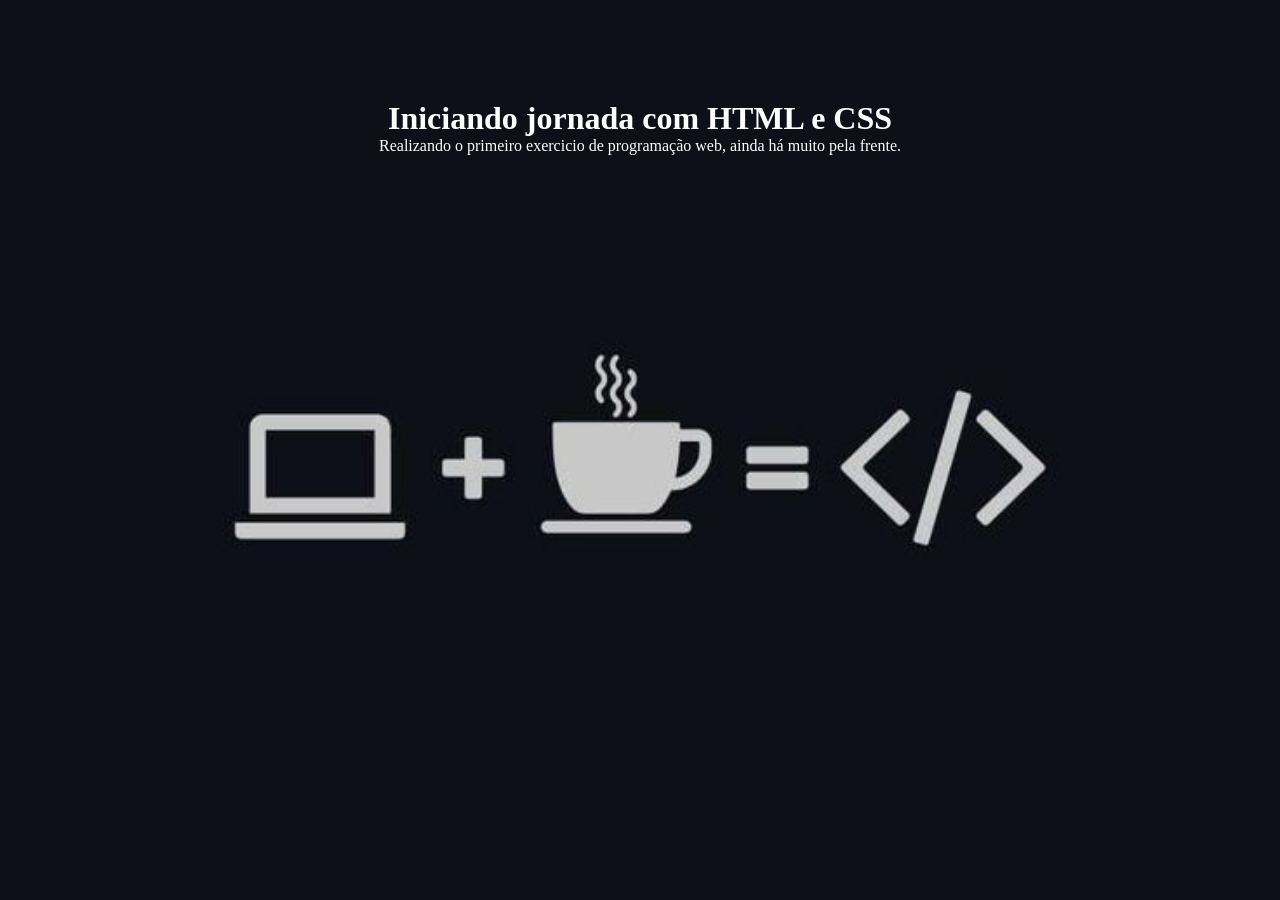
<file: Ex001/index.html>
<!DOCTYPE html>
<html lang="en">
<head>
    <meta charset="UTF-8">
    <meta name="viewport" content="width=device-width, initial-scale=1.0">
    <title>Exercicio 1</title>

    <link rel="stylesheet" href="style.css">
</head>
<body>
    
    <div class="container">
        <h1>Iniciando jornada com HTML e CSS</h1>
        <p>Realizando o primeiro exercicio de programação web, ainda há muito pela frente.</p>
    </div>

</body>
</html>
</file>
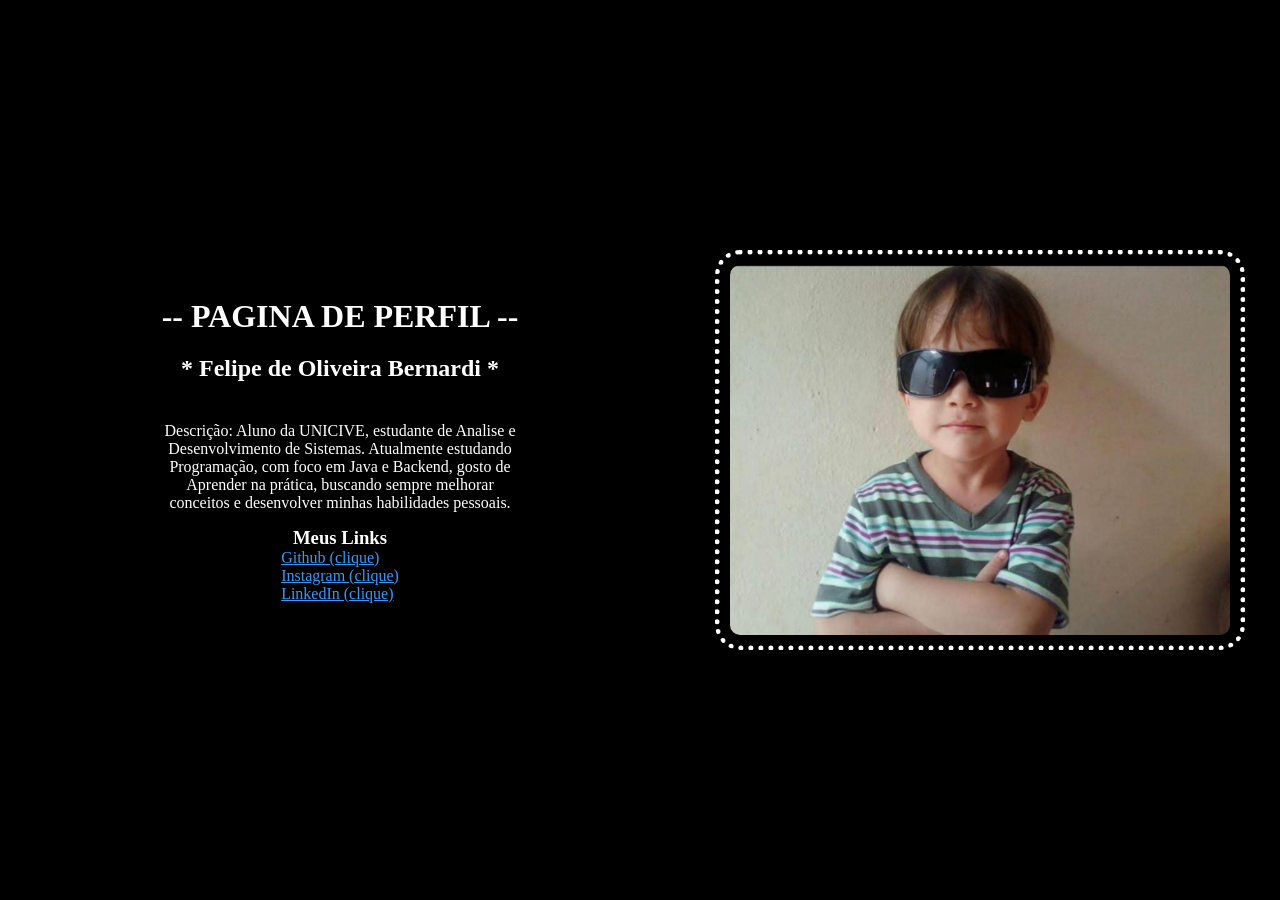
<file: Ex002/index.html>
<!DOCTYPE html>
<html lang="en">
<head>
    <meta charset="UTF-8">
    <meta name="viewport" content="width=device-width, initial-scale=1.0">
    <title>Exercicio 2</title>

    <link rel="stylesheet" href="style.css">
</head>
<body>
    
    <div class="container">
        <div class="texto">
            <h1>-- PAGINA DE PERFIL --</h1>
            <h2>* Felipe de Oliveira Bernardi *</h2>
            <p class="desc1">Descrição: Aluno da UNICIVE, estudante de Analise e</p>
            <p class="desc2">Desenvolvimento de Sistemas. Atualmente estudando</p>
            <p class="desc3">Programação, com foco em Java e Backend, gosto de</p>
            <p class="desc4">Aprender na prática, buscando sempre melhorar</p>
            <p class="desc5">conceitos e desenvolver minhas habilidades pessoais.</p>

            <h3>Meus Links</h3>

            <div class="links">
                <a href="https://github.com/FelipeBernardi2">Github (clique)</a>
                <p></p>
                <a href="https://www.instagram.com/felipebrnrdi_/">Instagram (clique)</a>
                <p></p>
                <a href="https://www.linkedin.com/in/felipebern/">LinkedIn (clique)</a>
            </div>
        
        </div>

        <div class="imagem">
            <img src="assets/Imagem.jpeg" alt="Imagem de quando eu era criança">
        </div>
    </div>

</body>
</html>
</file>
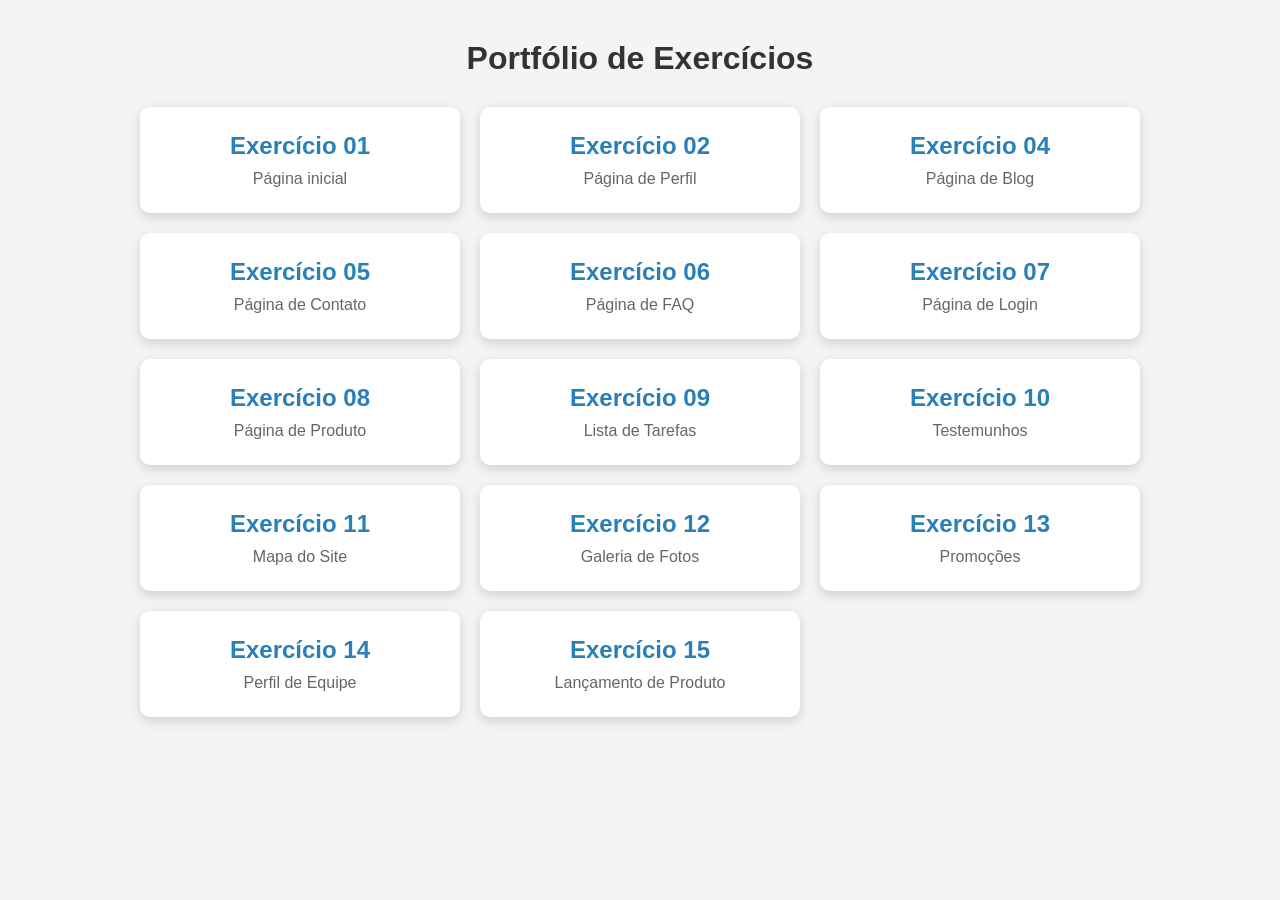
<file: Ex003/index.html>
<!DOCTYPE html>
<html lang="pt-BR">
<head>
    <meta charset="UTF-8">
    <meta name="viewport" content="width=device-width, initial-scale=1.0">
    <title>Exercício 03 - Portfólio</title>

    <link rel="stylesheet" href="style.css">
</head>
<body>

    <div class="container">

        <h1>Portfólio de Exercícios</h1>

        <div class="portfolio">

            <div class="card">
                <a href="../Ex001/index.html">
                    <h2>Exercício 01</h2>
                    <p>Página inicial</p>
                </a>
            </div>

            <div class="card">
                <a href="../Ex002/index.html">
                    <h2>Exercício 02</h2>
                    <p>Página de Perfil</p>
                </a>
            </div>

            <div class="card">
                <a href="../Ex004/index.html">
                    <h2>Exercício 04</h2>
                    <p>Página de Blog</p>
                </a>
            </div>

            <div class="card">
                <a href="../Ex005/index.html">
                    <h2>Exercício 05</h2>
                    <p>Página de Contato</p>
                </a>
            </div>

            <div class="card">
                <a href="../Ex006/index.html">
                    <h2>Exercício 06</h2>
                    <p>Página de FAQ</p>
                </a>
            </div>

            <div class="card">
                <a href="../Ex007/index.html">
                    <h2>Exercício 07</h2>
                    <p>Página de Login</p>
                </a>
            </div>

            <div class="card">
                <a href="../Ex008/index.html">
                    <h2>Exercício 08</h2>
                    <p>Página de Produto</p>
                </a>
            </div>

            <div class="card">
                <a href="../Ex009/index.html">
                    <h2>Exercício 09</h2>
                    <p>Lista de Tarefas</p>
                </a>
            </div>

            <div class="card">
                <a href="../Ex010/index.html">
                    <h2>Exercício 10</h2>
                    <p>Testemunhos</p>
                </a>
            </div>

            <div class="card">
                <a href="../Ex011/index.html">
                    <h2>Exercício 11</h2>
                    <p>Mapa do Site</p>
                </a>
            </div>

            <div class="card">
                <a href="../Ex012/index.html">
                    <h2>Exercício 12</h2>
                    <p>Galeria de Fotos</p>
                </a>
            </div>

            <div class="card">
                <a href="../Ex013/index.html">
                    <h2>Exercício 13</h2>
                    <p>Promoções</p>
                </a>
            </div>

            <div class="card">
                <a href="../Ex014/index.html">
                    <h2>Exercício 14</h2>
                    <p>Perfil de Equipe</p>
                </a>
            </div>

            <div class="card">
                <a href="../Ex015/index.html">
                    <h2>Exercício 15</h2>
                    <p>Lançamento de Produto</p>
                </a>
            </div>

        </div>

    </div>

</body>
</html>
</file>
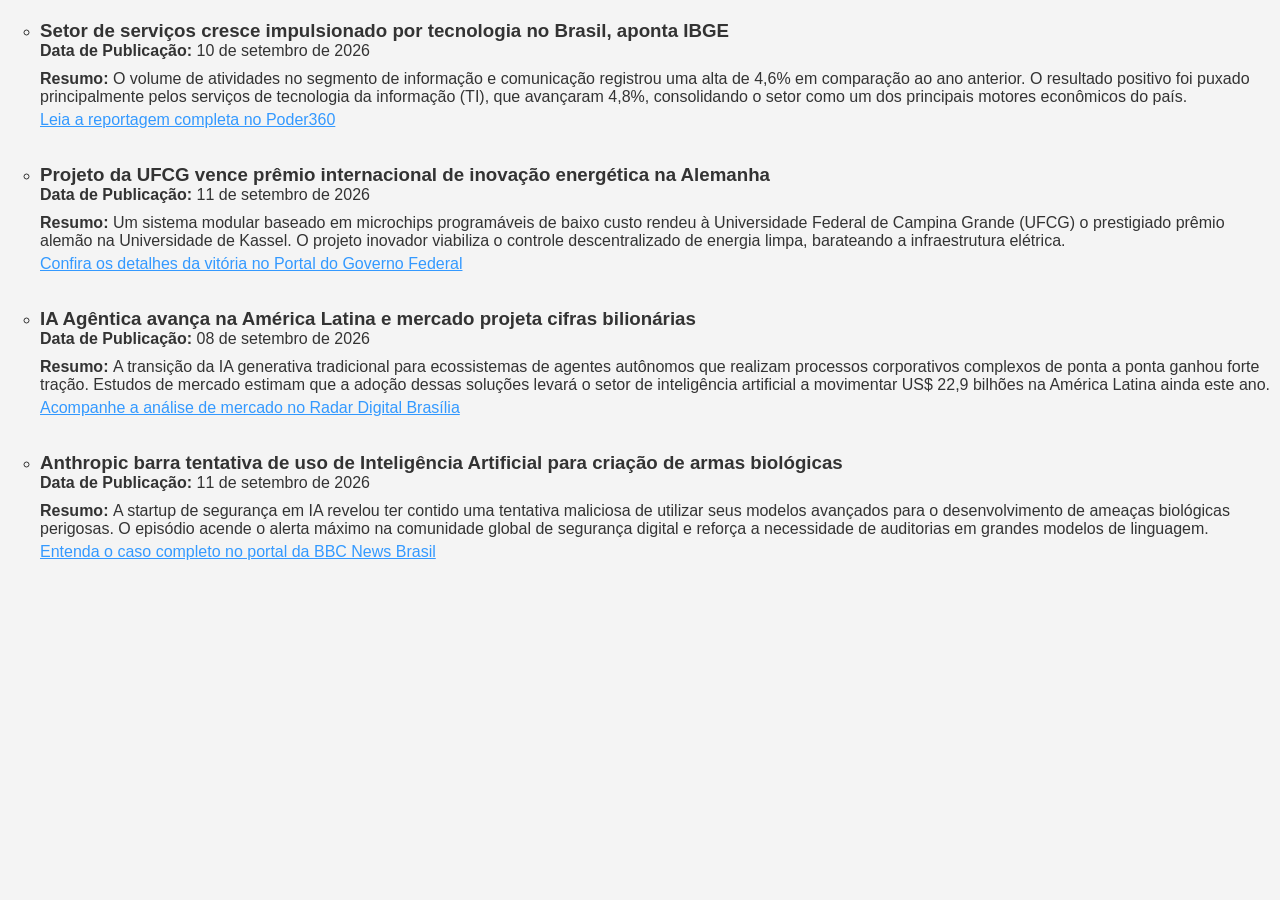
<file: Ex004/index.html>
<!DOCTYPE html>
<html lang="en">
<head>
    <meta charset="UTF-8">
    <meta name="viewport" content="width=device-width, initial-scale=1.0">
    <title>Exercicio 4</title>

    <link rel="stylesheet" href="style.css">
</head>
<body>
    
    <div class="container">
        <ul>
            <li class="lista">
                <h3 class="titulo">Setor de serviços cresce impulsionado por 
                    tecnologia no Brasil, aponta IBGE
                </h3>

                <p class="data"><strong>Data de Publicação:</strong> 10 de setembro 
                    de 2026
                </p>

                <p class="descricao"><strong>Resumo: </strong>
                    O volume de atividades no segmento de informação e comunicação 
                    registrou uma alta de 4,6% em comparação ao ano anterior.
                    O resultado positivo foi puxado principalmente pelos
                    serviços de tecnologia da informação (TI), que avançaram
                    4,8%, consolidando o setor como um dos principais motores
                    econômicos do país.
                </p>

                <a class="links" href="https://www.poder360.com.br/poder-tech/tecnologia-impulsiona-setor-de-servicos-em-2026-diz-ibge/"
                target="_blank">
                    Leia a reportagem completa no Poder360
                </a>
            </li>

            <li class="lista">
                <h3 class="titulo">Projeto da UFCG vence prêmio internacional de inovação energética na Alemanha</h3>

                <p class="data"><strong>Data de Publicação:</strong> 11 de setembro de 2026</p>

                <p class="descricao"><strong>Resumo: </strong>
                    Um sistema modular baseado em microchips programáveis de baixo custo rendeu à Universidade Federal de Campina Grande (UFCG) o prestigiado
                    prêmio alemão na Universidade de Kassel. O projeto inovador viabiliza o controle descentralizado de energia limpa,
                    barateando a infraestrutura elétrica.
                </p>

                <a class="links" href="https://www.gov.br/ufcg/pt-br/assuntos/noticias/2026/setembro/projeto-com-a-ufcg-vence-premio-alemao-de-solucoes-energeticas-inovadoras"
                    target="_blank">
                    Confira os detalhes da vitória no Portal do Governo Federal
                </a>
            </li>

            <li class="lista">
                <h3 class="titulo">IA Agêntica avança na América Latina e mercado projeta cifras bilionárias</h3>

                <p class="data"><strong>Data de Publicação:</strong> 08 de setembro de 2026</p>

                <p class="descricao"><strong>Resumo: </strong>
                    A transição da IA generativa tradicional para ecossistemas de agentes autônomos que realizam processos corporativos complexos de ponta a ponta
                    ganhou forte tração. Estudos de mercado estimam que a adoção dessas soluções levará o setor de inteligência artificial a
                    movimentar US$ 22,9 bilhões na América Latina ainda este ano.
                </p>

                <a class="links" href="https://radardigitalbrasilia.com.br/noticias-corporativas-dino/334346-america-latina-acelera-adocao-de-ia-agentica/"
                    target="_blank">
                    Acompanhe a análise de mercado no Radar Digital Brasília
                </a>
            </li>

            <li class="lista">
                <h3 class="titulo">Anthropic barra tentativa de uso de Inteligência Artificial para criação de armas biológicas</h3>

                <p class="data"><strong>Data de Publicação:</strong> 11 de setembro de 2026</p>

                <p class="descricao"><strong>Resumo: </strong>
                    A startup de segurança em IA revelou ter contido uma tentativa maliciosa de utilizar seus modelos avançados para o desenvolvimento de ameaças
                    biológicas perigosas. O episódio acende o alerta máximo na comunidade global de segurança digital e reforça a necessidade de auditorias
                    em grandes modelos de linguagem.
                </p>

                <a class="links" href="https://www.bbc.com/portuguese/articles/c99dgl92k53o" target="_blank">
                    Entenda o caso completo no portal da BBC News Brasil
                </a>
            </li>
        </ul>
    </div>

</body>
</html>
</file>
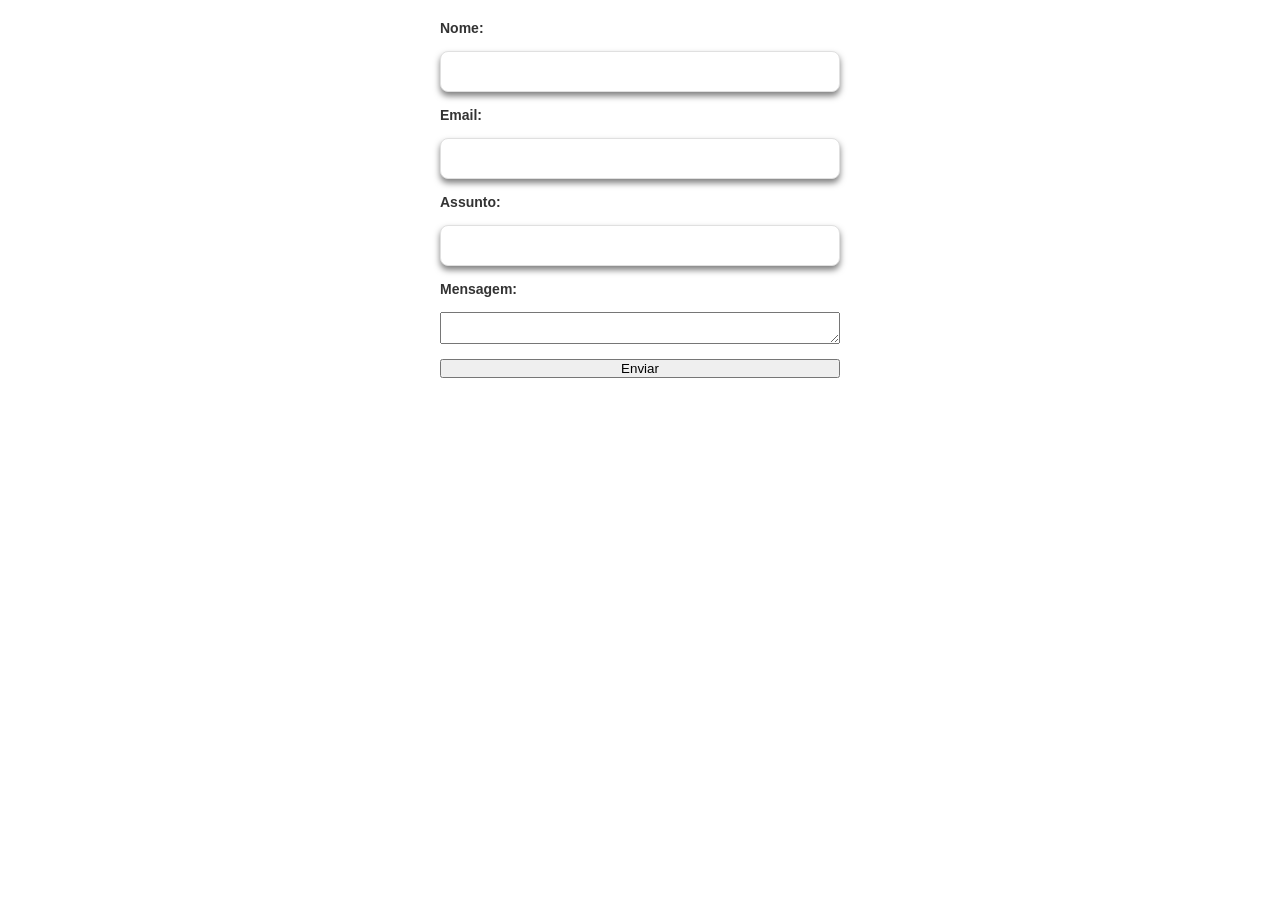
<file: Ex005/index.html>
<!DOCTYPE html>
<html lang="en">
<head>
    <meta charset="UTF-8">
    <meta name="viewport" content="width=device-width, initial-scale=1.0">
    <title>Exercicio 5</title>

    <link rel="stylesheet" href="style.css">
</head>
<body>

    <div class="container">
        <form class="formulario">
            <label for="nome">Nome: </label>
            <input type="text" id="nome">

            <label for="email">Email: </label>
            <input type="email" id="email">

            <label for="assunto">Assunto: </label>
            <input type="text" id="assunto">

            <label for="mensagem">Mensagem: </label>
            <textarea id="mensagem"></textarea>

            <button type="submit">Enviar</button>
        </form>
    </div>
    
</body>
</html>
</file>
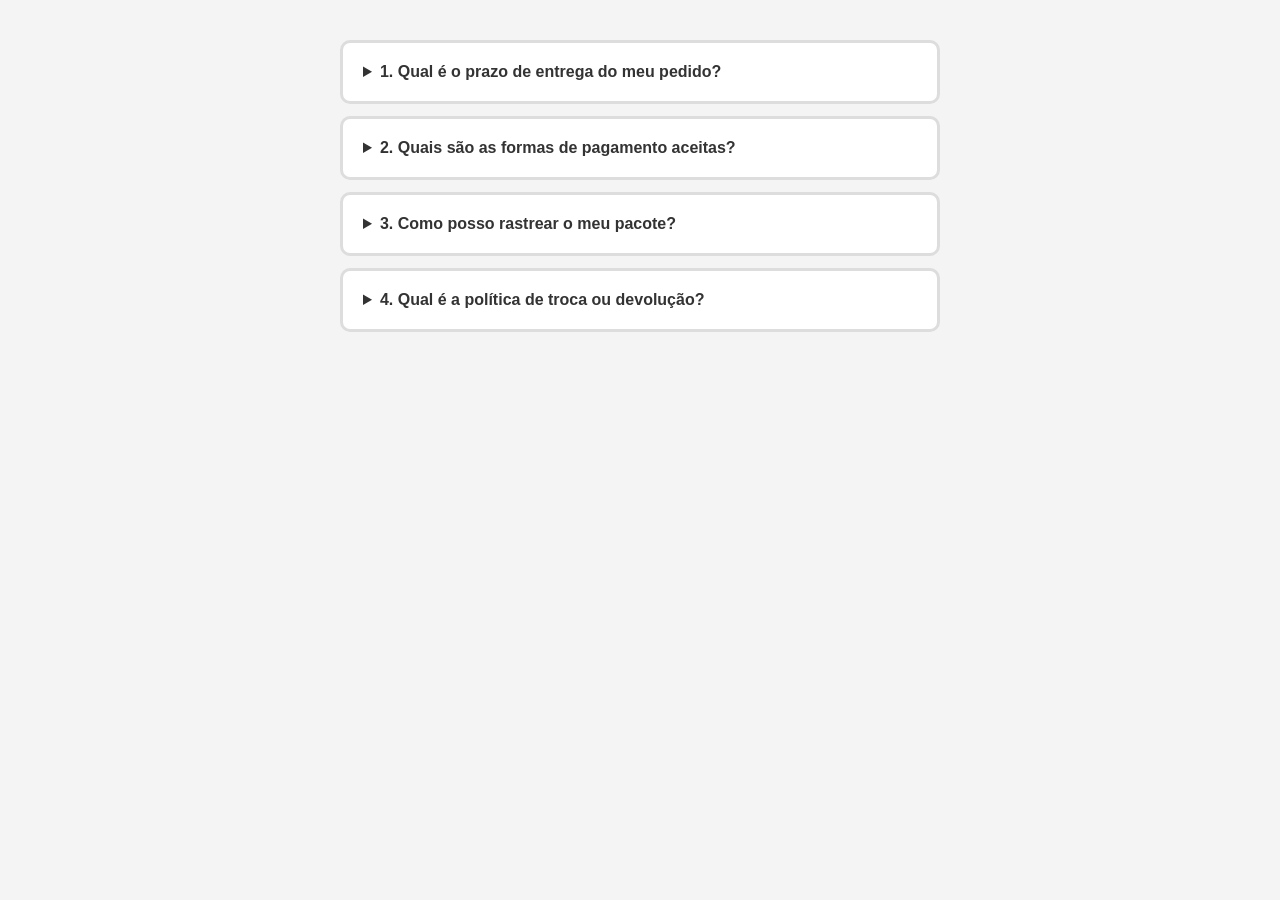
<file: Ex006/index.html>
<!DOCTYPE html>
<html lang="en">
<head>
    <meta charset="UTF-8">
    <meta name="viewport" content="width=device-width, initial-scale=1.0">
    <title>Exercicio 06</title>

    <link rel="stylesheet" href="style.css">
</head>
<body>

    <div class="faq-container">
        <details>
            <summary class="faq-title">1. Qual é o prazo de entrega do meu pedido?</summary>
            <p class="faq-answer"> O prazo varia conforme a sua região e a opção de envio escolhida. Você pode consultar o tempo estimado 
                digitando o seu CEP diretamente na página do produto ou na finalização do carrinho.
            </p>
        </details>

        <details>
            <summary class="faq-title">2. Quais são as formas de pagamento aceitas?</summary>
            <p class="faq-answer"> Aceitamos pagamentos via PIX, boleto bancário e cartões de crédito das principais bandeiras (com opção de parcelamento em até 6x sem juros).</p>
        </details>

        <details>
            <summary class="faq-title">3. Como posso rastrear o meu pacote?</summary>
            <p class="faq-answer"> Assim que o pedido for despachado, você receberá um código de rastreamento por e-mail. Também é possível acompanhar o status do envio acessando a área 
                "Meus Pedidos" em nosso site.
            </p>
        </details>

        <details>
            <summary class="faq-title">4. Qual é a política de troca ou devolução?</summary>
            <p class="faq-answer"> Você pode solicitar a troca ou devolução gratuita do produto em até 7 dias corridos após o recebimento. 
                O item deve estar na embalagem original, sem sinais de uso e com a nota fiscal.
            </p>
        </details>
    </div>
    
</body>
</html>
</file>
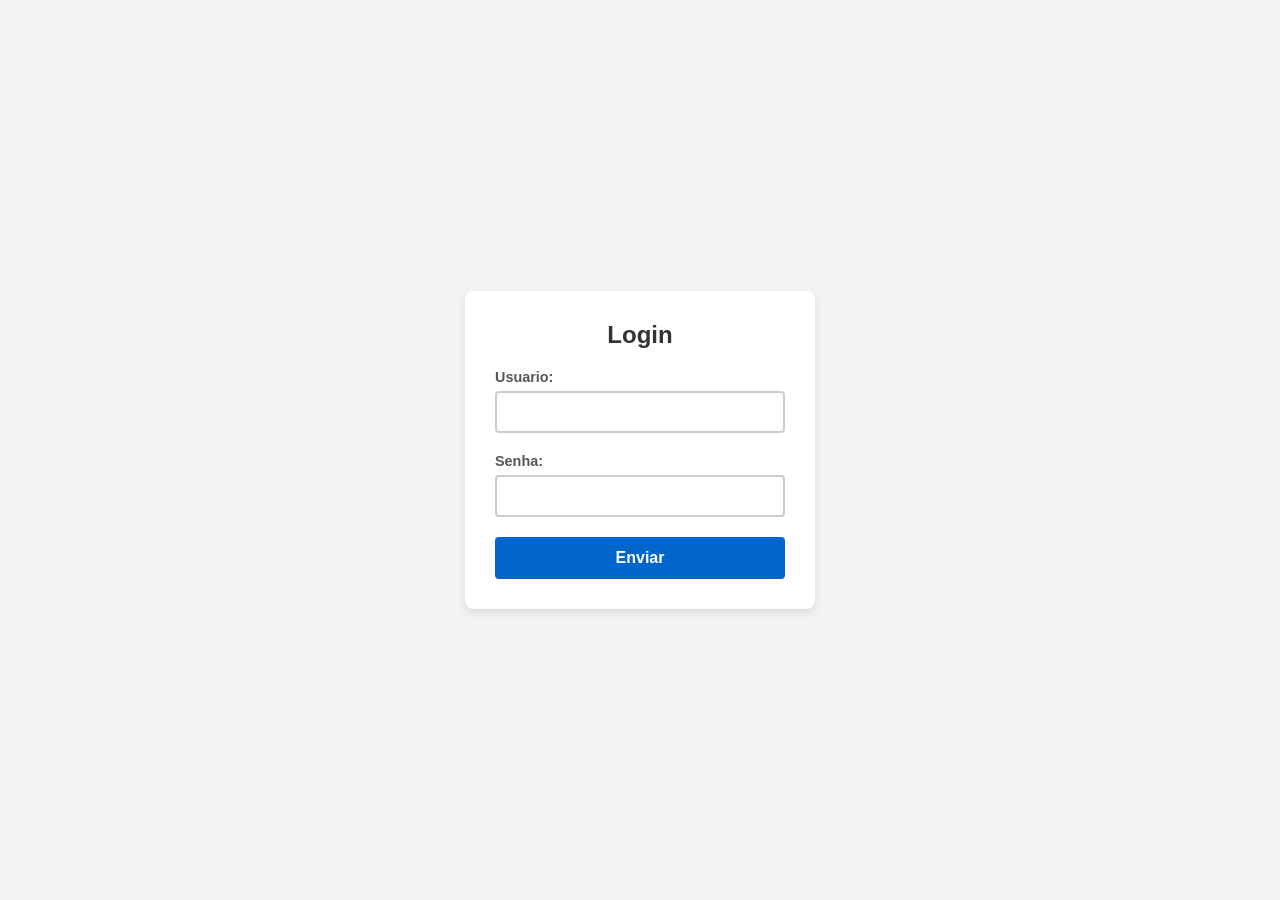
<file: Ex007/index.html>
<!DOCTYPE html>
<html lang="en">
<head>
    <meta charset="UTF-8">
    <meta name="viewport" content="width=device-width, initial-scale=1.0">
    <title>Exercicio 07</title>

    <link rel="stylesheet" href="style.css">
</head>
<body>
    
    <div class="container">
        <h2>Login</h2>

        <label for="user">Usuario: </label>
        <input type="text" id="user">

        <label for="password">Senha: </label>
        <input type="password" id="password">

        <button type="submit">Enviar</button>
    </div>

</body>
</html>
</file>
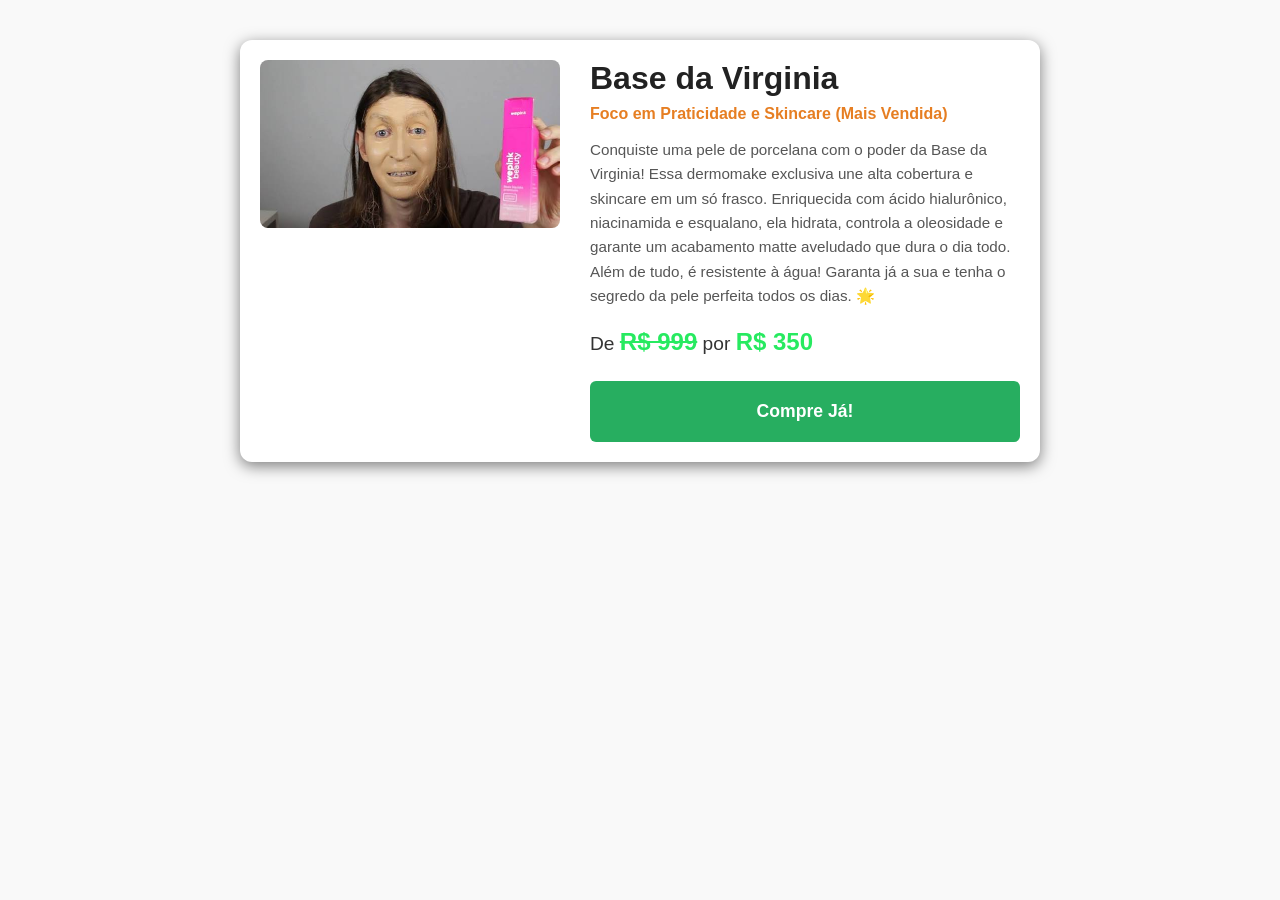
<file: Ex008/index.html>
<!DOCTYPE html>
<html lang="en">
<head>
    <meta charset="UTF-8">
    <meta name="viewport" content="width=device-width, initial-scale=1.0">
    <title>Exercicio 08</title>

    <link rel="stylesheet" href="style.css">
</head>
<body>
    
    <div class="container">
        <div class="image">
            <img src="assets/fotoprodutovender.jfif" alt="Base da Virginia, foto do felca">
        </div>

        <div class="descprod">
            <h1 class="title">Base da Virginia</h1>

            <h3 class="subtitle">Foco em Praticidade e Skincare (Mais Vendida)</h3>

            <p class="description">Conquiste uma pele de porcelana com o poder da Base da Virginia! Essa dermomake exclusiva 
                une alta cobertura e skincare em um só frasco. Enriquecida com ácido hialurônico, 
                niacinamida e esqualano, ela hidrata, controla a oleosidade e garante um acabamento 
                matte aveludado que dura o dia todo. Além de tudo, é resistente à água! Garanta já a sua 
                e tenha o segredo da pele perfeita todos os dias. 🌟
            </p>

            <p class="price">De <strong><del>R$ 999</del></strong> por <strong>R$ 350</strong></p>

            <button class="buynow">Compre Já!</button>
        </div>
    </div>

</body>
</html>
</file>
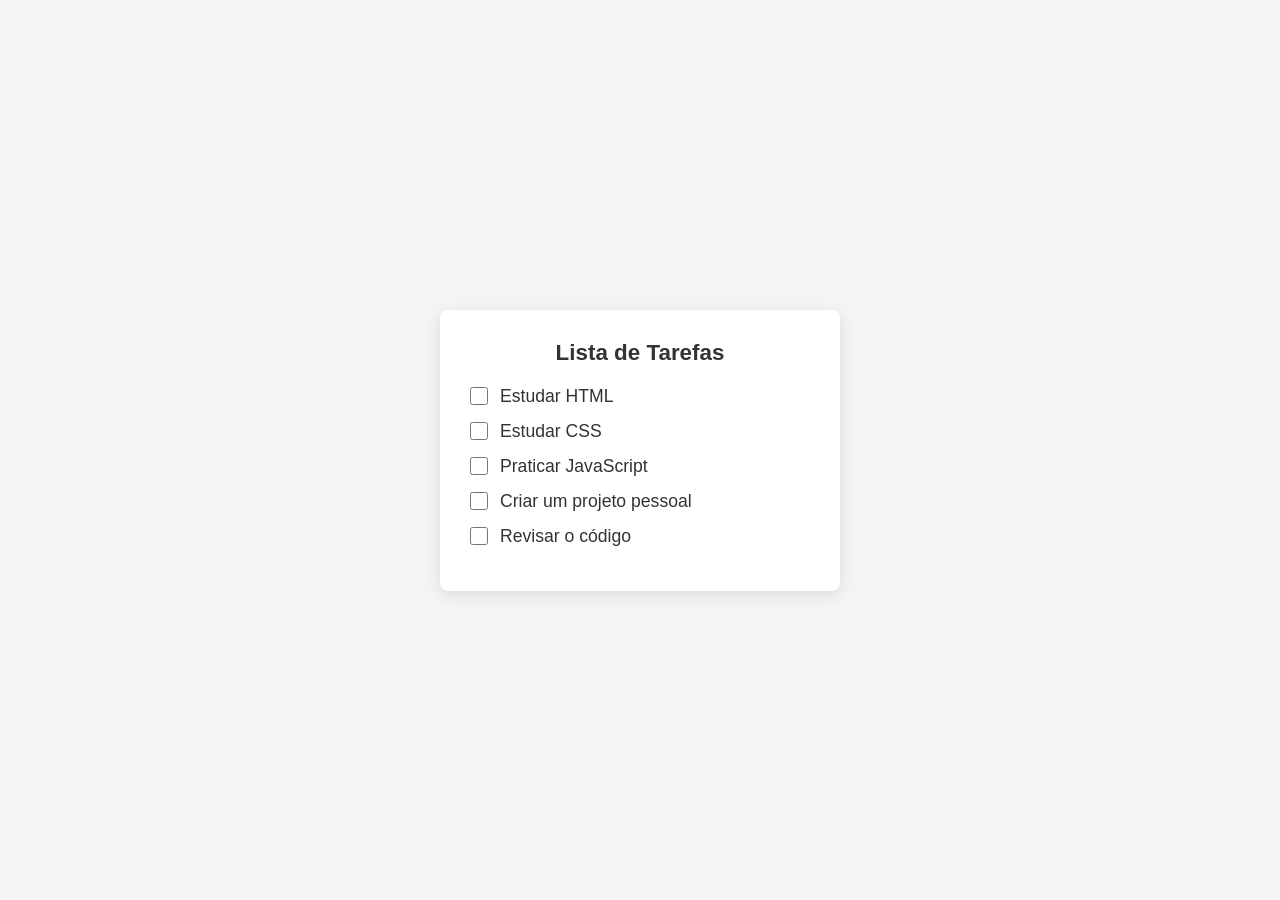
<file: Ex009/index.html>
<!DOCTYPE html>
<html lang="en">
<head>
    <meta charset="UTF-8">
    <meta name="viewport" content="width=device-width, initial-scale=1.0">
    <title>Exercicio 09</title>

    <link rel="stylesheet" href="style.css">
</head>
<body>
    <div class="container">
        <h2>Lista de Tarefas</h2>

        <div class="item-tarefa">
            <input type="checkbox" id="tarefa1">
            <label for="tarefa1">Estudar HTML</label>
        </div>

        <div class="item-tarefa">
            <input type="checkbox" id="tarefa2">
            <label for="tarefa2">Estudar CSS</label>
        </div>

        <div class="item-tarefa">
            <input type="checkbox" id="tarefa3">
            <label for="tarefa3">Praticar JavaScript</label>
        </div>

        <div class="item-tarefa">
            <input type="checkbox" id="tarefa4">
            <label for="tarefa4">Criar um projeto pessoal</label>
        </div>

        <div class="item-tarefa">
            <input type="checkbox" id="tarefa5">
            <label for="tarefa5">Revisar o código</label>
        </div>
    </div>

</body>
</html>
</file>
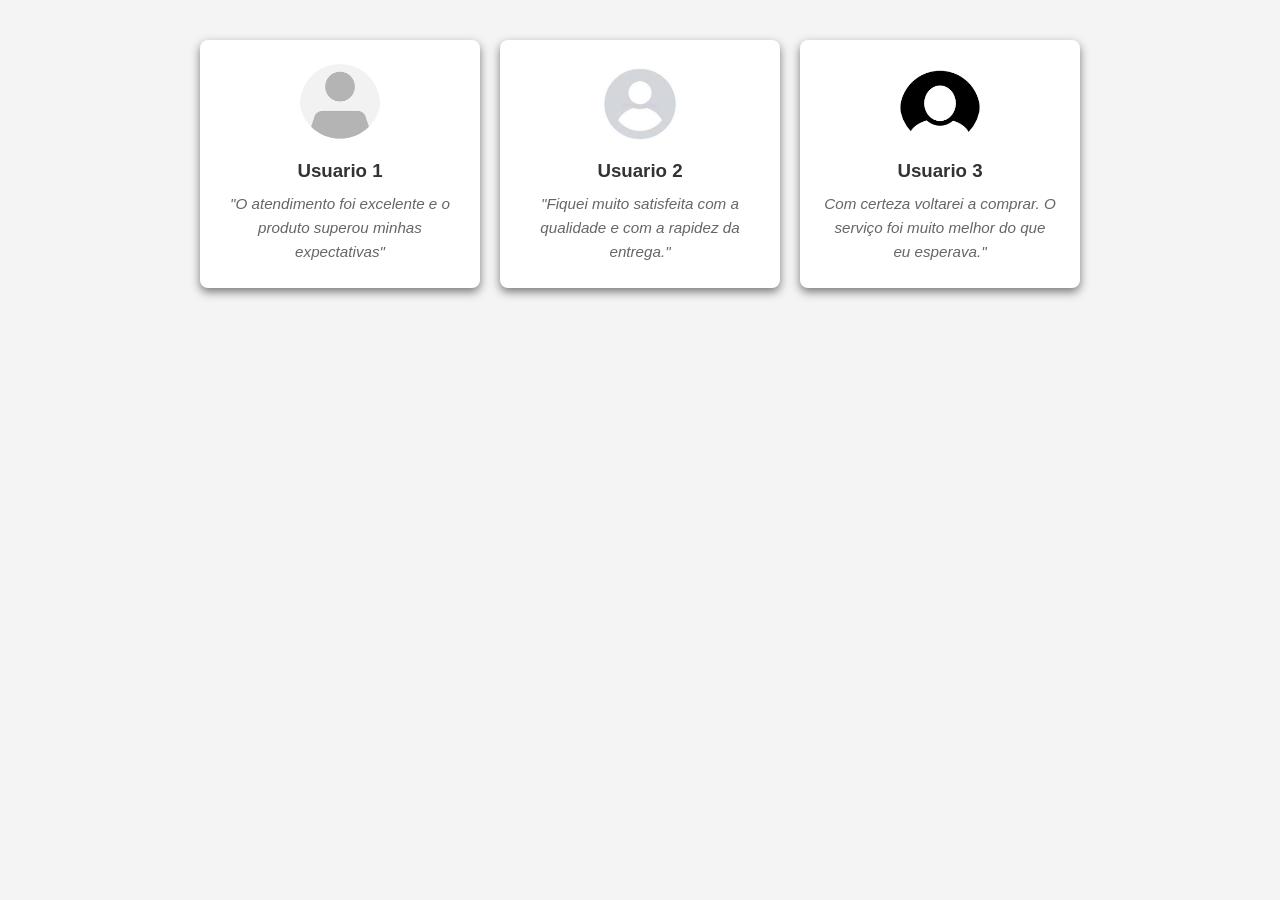
<file: Ex010/index.html>
<!DOCTYPE html>
<html lang="pt-BR">
<head>
    <meta charset="UTF-8">
    <meta name="viewport" content="width=device-width, initial-scale=1.0">
    <title>Exercício 10</title>

    <link rel="stylesheet" href="style.css">
</head>
<body>

    <div class="container">

        <div class="depoimento">
            <img src="assets/user1.png" alt="Foto do Usuario 1">

            <h3>Usuario 1</h3>

            <blockquote>
                "O atendimento foi excelente e o produto superou minhas expectativas"
            </blockquote>
        </div>

        <div class="depoimento">
            <img src="assets/user2.jfif" alt="Foto do Usuario 1">

            <h3>Usuario 2</h3>

            <blockquote>
                "Fiquei muito satisfeita com a qualidade e com a rapidez da entrega."
            </blockquote>
        </div>

        <div class="depoimento">
            <img src="assets/user3.png" alt="Foto do Usuario 1">

            <h3>Usuario 3</h3>

            <blockquote>
                Com certeza voltarei a comprar. O serviço foi muito melhor do que eu esperava."
            </blockquote>
        </div>

    </div>

</body>
</html>
</file>
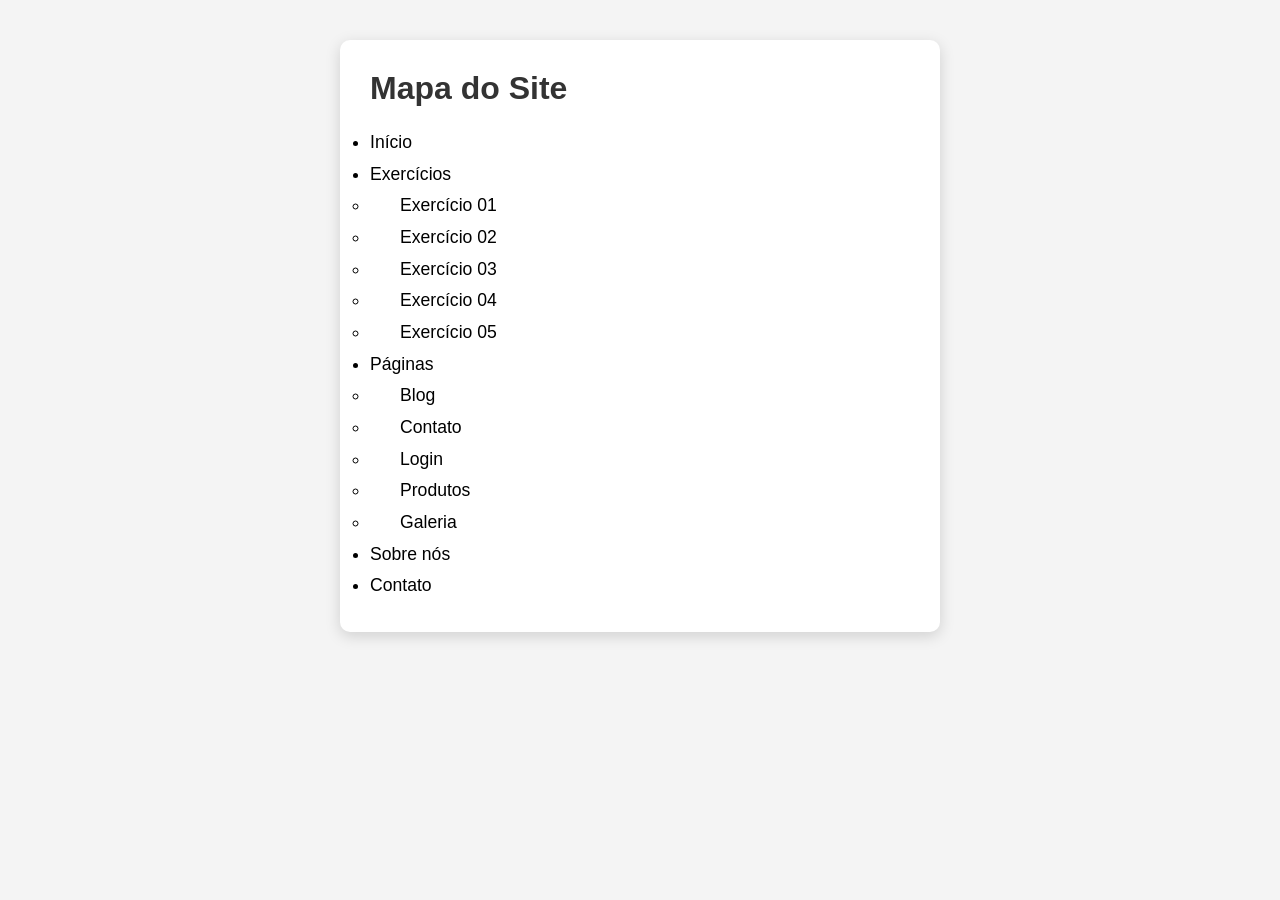
<file: Ex011/index.html>
<!DOCTYPE html>
<html lang="pt-BR">
<head>
    <meta charset="UTF-8">
    <meta name="viewport" content="width=device-width, initial-scale=1.0">
    <title>Exercício 11</title>

    <link rel="stylesheet" href="style.css">
</head>
<body>

    <div class="container">
        <h1>Mapa do Site</h1>

        <ul class="mapa">
            <li>Início</li>

            <li>
                Exercícios
                <ul>
                    <li>Exercício 01</li>
                    <li>Exercício 02</li>
                    <li>Exercício 03</li>
                    <li>Exercício 04</li>
                    <li>Exercício 05</li>
                </ul>
            </li>

            <li>
                Páginas
                <ul>
                    <li>Blog</li>
                    <li>Contato</li>
                    <li>Login</li>
                    <li>Produtos</li>
                    <li>Galeria</li>
                </ul>
            </li>

            <li>Sobre nós</li>
            <li>Contato</li>
        </ul>
    </div>

</body>
</html>
</file>
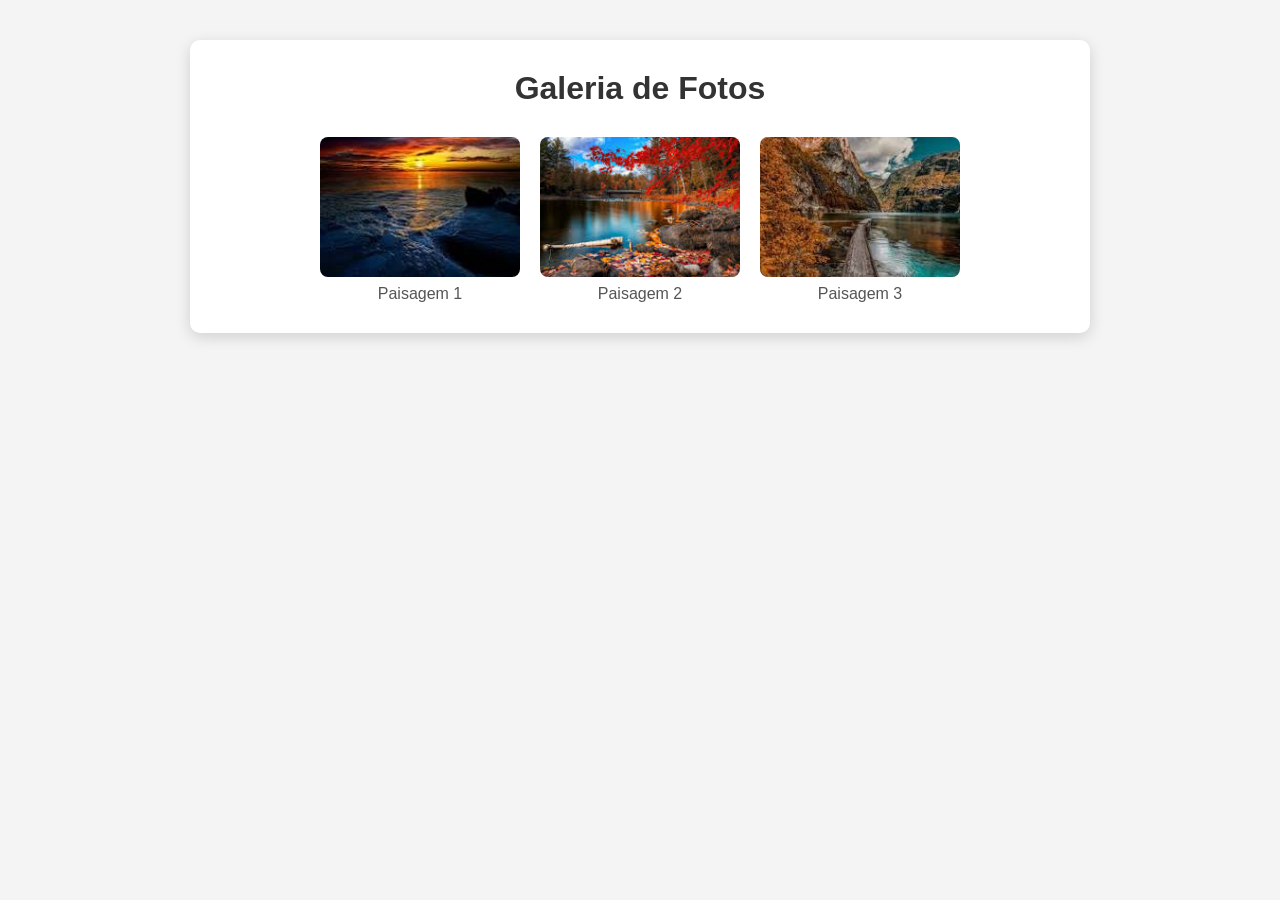
<file: Ex012/index.html>
<!DOCTYPE html>
<html lang="pt-BR">
<head>
    <meta charset="UTF-8">
    <meta name="viewport" content="width=device-width, initial-scale=1.0">
    <title>Exercício 12</title>

    <link rel="stylesheet" href="style.css">
</head>
<body>

    <div class="container">

        <h1>Galeria de Fotos</h1>

        <div class="galeria">

            <figure>
                <a href="#foto1">
                    <img src="assets/foto1.jfif" alt="Paisagem 1">
                </a>
                <figcaption>Paisagem 1</figcaption>
            </figure>

            <figure>
                <a href="#foto2">
                    <img src="assets/foto2.jfif" alt="Paisagem 2">
                </a>
                <figcaption>Paisagem 2</figcaption>
            </figure>

            <figure>
                <a href="#foto3">
                    <img src="assets/foto3.jfif" alt="Paisagem 3">
                </a>
                <figcaption>Paisagem 3</figcaption>
            </figure>

        </div>

        <div id="foto1" class="foto-ampliada">
            <a href="#">
                <img src="assets/foto1.jfif" alt="Paisagem 1 ampliada">
            </a>
        </div>

        <div id="foto2" class="foto-ampliada">
            <a href="#">
                <img src="assets/foto2.jfif" alt="Paisagem 2 ampliada">
            </a>
        </div>

        <div id="foto3" class="foto-ampliada">
            <a href="#">
                <img src="assets/foto3.jfif" alt="Paisagem 3 ampliada">
            </a>
        </div>

    </div>

</body>
</html>
</file>
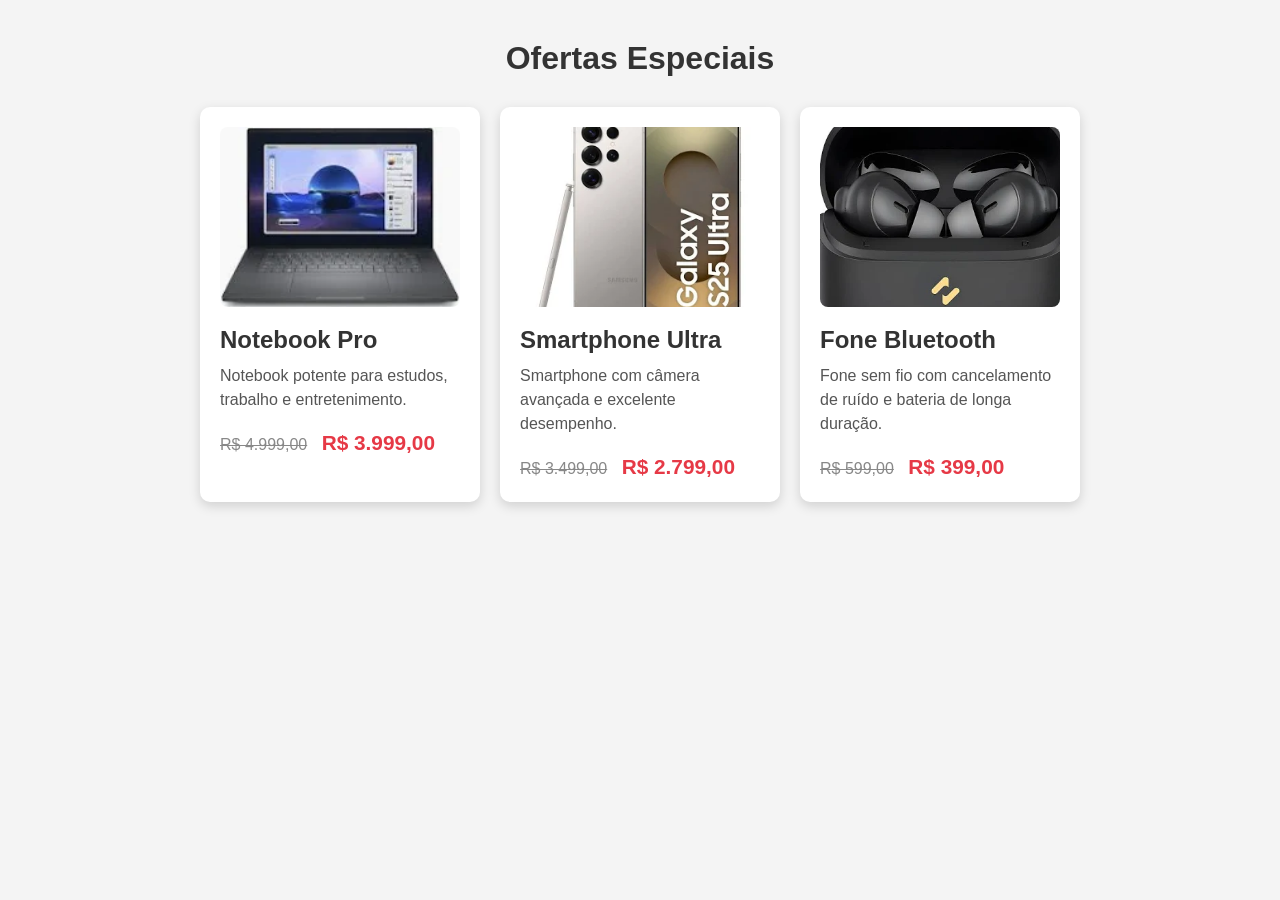
<file: Ex013/index.html>
<!DOCTYPE html>
<html lang="pt-BR">
<head>
    <meta charset="UTF-8">
    <meta name="viewport" content="width=device-width, initial-scale=1.0">
    <title>Exercício 13</title>

    <link rel="stylesheet" href="style.css">
</head>
<body>

    <div class="container">

        <h1>Ofertas Especiais</h1>

        <div class="promocoes">

            <div class="produto">
                <img src="assets/notebook.webp" alt="Notebook">

                <h2>Notebook Pro</h2>

                <p>
                    Notebook potente para estudos, trabalho e entretenimento.
                </p>

                <p class="preco">
                    <del>R$ 4.999,00</del>
                    <strong>R$ 3.999,00</strong>
                </p>
            </div>

            <div class="produto">
                <img src="assets/smartphone.webp" alt="Smartphone">

                <h2>Smartphone Ultra</h2>

                <p>
                    Smartphone com câmera avançada e excelente desempenho.
                </p>

                <p class="preco">
                    <del>R$ 3.499,00</del>
                    <strong>R$ 2.799,00</strong>
                </p>
            </div>

            <div class="produto">
                <img src="assets/fonedeouvido.webp" alt="Fone de ouvido">

                <h2>Fone Bluetooth</h2>

                <p>
                    Fone sem fio com cancelamento de ruído e bateria de longa duração.
                </p>

                <p class="preco">
                    <del>R$ 599,00</del>
                    <strong>R$ 399,00</strong>
                </p>
            </div>

        </div>

    </div>

</body>
</html>
</file>
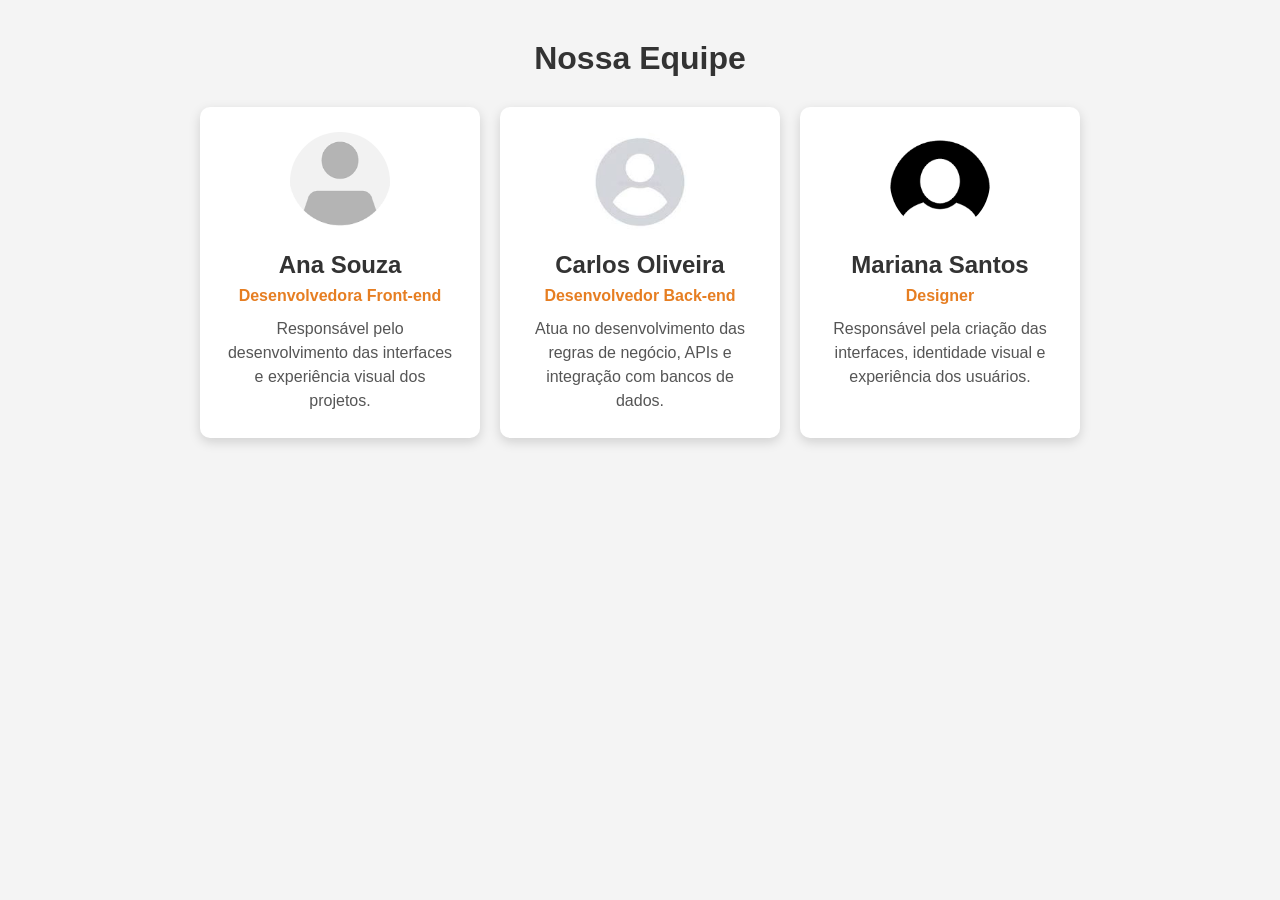
<file: Ex014/index.html>
<!DOCTYPE html>
<html lang="pt-BR">
<head>
    <meta charset="UTF-8">
    <meta name="viewport" content="width=device-width, initial-scale=1.0">
    <title>Exercício 14</title>

    <link rel="stylesheet" href="style.css">
</head>
<body>

    <div class="container">

        <h1>Nossa Equipe</h1>

        <div class="equipe">

            <div class="membro">
                <img src="assets/user1.png" alt="Foto de Ana">
                <h2>Ana Souza</h2>
                <h3>Desenvolvedora Front-end</h3>
                <p>
                    Responsável pelo desenvolvimento das interfaces e experiência
                    visual dos projetos.
                </p>
            </div>

            <div class="membro">
                <img src="assets/user2.jfif" alt="Foto de Carlos">
                <h2>Carlos Oliveira</h2>
                <h3>Desenvolvedor Back-end</h3>
                <p>
                    Atua no desenvolvimento das regras de negócio, APIs e integração
                    com bancos de dados.
                </p>
            </div>

            <div class="membro">
                <img src="assets/user3.png" alt="Foto de Mariana">
                <h2>Mariana Santos</h2>
                <h3>Designer</h3>
                <p>
                    Responsável pela criação das interfaces, identidade visual e
                    experiência dos usuários.
                </p>
            </div>

        </div>

    </div>

</body>
</html>
</file>
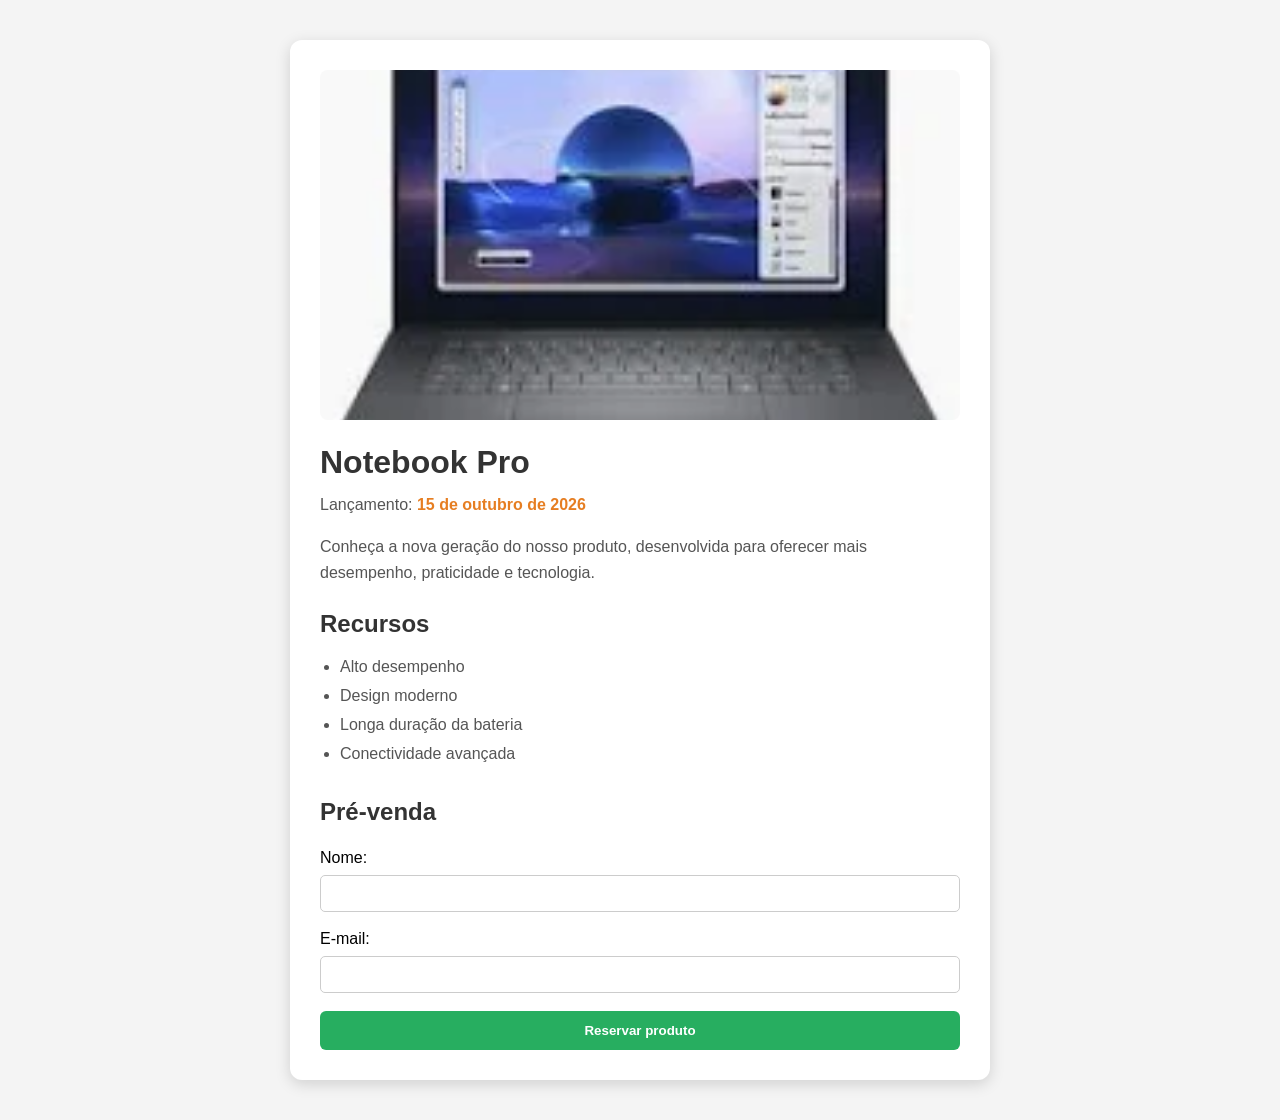
<file: Ex015/index.html>
<!DOCTYPE html>
<html lang="pt-BR">
<head>
    <meta charset="UTF-8">
    <meta name="viewport" content="width=device-width, initial-scale=1.0">
    <title>Exercício 15</title>

    <link rel="stylesheet" href="style.css">
</head>
<body>

    <div class="container">

        <div class="produto">
            <img src="assets/notebook.webp" alt="Novo produto">

            <h1>Notebook Pro</h1>

            <p class="lancamento">
                Lançamento:
                <time datetime="2026-10-15">15 de outubro de 2026</time>
            </p>

            <p class="descricao">
                Conheça a nova geração do nosso produto, desenvolvida para oferecer
                mais desempenho, praticidade e tecnologia.
            </p>

            <div class="recursos">
                <h2>Recursos</h2>

                <ul>
                    <li>Alto desempenho</li>
                    <li>Design moderno</li>
                    <li>Longa duração da bateria</li>
                    <li>Conectividade avançada</li>
                </ul>
            </div>

            <form>
                <h2>Pré-venda</h2>

                <label for="nome">Nome:</label>
                <input type="text" id="nome">

                <label for="email">E-mail:</label>
                <input type="email" id="email">

                <button type="submit">Reservar produto</button>
            </form>

        </div>

    </div>

</body>
</html>
</file>
<file: Ex001/style.css>
* {
    margin: 0;
    padding: 0;
    box-sizing: border-box;
}

body {
    min-height: 100vh;
    background-image: url("assets/fundo.jpg");
    background-position: center;
    background-repeat: no-repeat;
    background-size: cover;
}

.container {
    padding-top: 100px;
    color: white;
    text-align: center;
}
</file>
<file: Ex002/style.css>
* {
    margin: 0;
    padding: 0;
    box-sizing: border-box;
}

body {
    background-color: black;
}

.container {
    display: flex;
    height: 100vh;
    text-align: center;
}

.container h1 {
    margin-bottom: 20px;
}

.container h2 {
    margin-bottom: 40px;
}

.container .desc5 {
    margin-bottom: 15px;
}

.container h3 {
    text-align: center;
}

.container .texto {
    color: white;
    flex: 1;
    display: flex;
    flex-direction: column;
    align-items: center;
    justify-content: center;
    text-align: center;
    padding: 40px;
}

.container .imagem {
    flex: 1;
    display: flex;
    align-items: center;
    justify-content: center;
}

.container .links {
    text-align: left;
}

.links a {
    color: #3399ff;
}

.links a:visited {
    color: #cc99ff;
}

.links a:hover {
    color: #ffffff;
    text-decoration: underline;
}

.links a:active {
    color: #ff3333;
}

.imagem img {
    border-radius: 10px;
    width: 500px;
    outline: 5px dotted white;
    outline-offset: 10px;
}
</file>
<file: Ex003/style.css>
* {
    margin: 0;
    padding: 0;
    box-sizing: border-box;
}

body {
    font-family: Arial, sans-serif;
    background-color: #f4f4f4;
    padding: 40px 20px;
}

.container {
    max-width: 1000px;
    margin: auto;
}

.container h1 {
    text-align: center;
    color: #333333;
    margin-bottom: 30px;
}

.portfolio {
    display: grid;
    grid-template-columns: repeat(3, 1fr);
    gap: 20px;
}

.card {
    background-color: white;
    padding: 25px;
    border-radius: 10px;
    box-shadow: 0 4px 12px rgba(0, 0, 0, 0.15);
    text-align: center;
    transition: 0.3s;
}

.card:hover {
    transform: translateY(-5px);
}

.card a {
    color: #333333;
    text-decoration: none;
}

.card h2 {
    margin-bottom: 10px;
    color: #2980b9;
}

.card p {
    color: #666666;
}

.card:hover h2 {
    color: #3498db;
}
</file>
<file: Ex004/style.css>
* {
    margin: 0;
    padding: 0;
    box-sizing: border-box;
}

body {
  background-color: #f4f4f4;
  color: #333333;
  font-family: Arial, sans-serif;
}

.container .lista {
    margin-bottom: 35px;
}

.container .data {
    margin-bottom: 10px;
}

.container .descricao {
    margin-bottom: 5px;
}

ul {
    list-style: circle;
    padding-left: 40px;
    padding-top: 20px;
}

.links {
    color: #3399ff;
    transition: 0.3s;
}

.links:hover {
    color: #333333;
    text-decoration: underline;
}

.links:active {
    color: #ff3333;
}
</file>
<file: Ex005/style.css>
* {
    margin: 0;
    padding: 0;
    box-sizing: border-box;
}

.formulario {
    display: flex;
    flex-direction: column;
    max-width: 400px;
    margin: 20px auto;
    gap: 15px;
}

.formulario label {
    display: flex;
    flex-direction: column;
    gap: 8px;
    font-family: sans-serif;
    font-size: 14px;
    font-weight: bold;
    color: #333333;
}

input {
    border: 1px solid #e0e0e0;
    border-radius: 8px;
    padding: 12px;
    box-shadow: 0 4px 6px rgba(0, 0, 0, 0.5);
    transition: all 0.3s ease;
    width: 100%;
}

input:focus {
    outline: none;
    border-color: #a4b0be;
    box-shadow: 0 4px 12px rgba(0, 0, 0, 0.1);
}
</file>
<file: Ex006/style.css>
* {
    margin: 0;
    padding: 0;
    box-sizing: border-box;
}

body {
    font-family: Arial, sans-serif;
    background-color: #f4f4f4;
    padding: 40px 20px;
    display: flex;
    justify-content: center;
}

.faq-container {
    max-width: 600px;
    width: 100%;
}

details {
    background-color: white;
    margin-bottom: 12px;
    padding: 15px;
    border: 3px solid #dddddd;
    border-radius: 10px;
    transition: all 0.3s ease;
}

.faq-title {
    font-weight: bold;
    cursor: pointer;
    color: #333333;
    padding: 5px;
    transition: color 0.2 ease;
}

.faq-title:hover {
    color: #0066cc;
}

.faq-answer {
    margin-top: 10px;
    color: #666666;
    line-height: 1.5;
}
</file>
<file: Ex007/style.css>
* {
    margin: 0;
    padding: 0;
    box-sizing: border-box;
}

body {
    font-family: Arial, sans-serif;
    background-color: #f4f4f4;
    display: flex;
    justify-content: center;
    align-items: center;
    height: 100vh;
}

.container {
    background-color: white;
    padding: 30px;
    display: flex;
    flex-direction: column;
    width: 100%;
    max-width: 350px;
    border-radius: 8px;
    box-shadow: 0 4px 10px rgba(0, 0, 0, 0.1);
}

h2 {
    margin-bottom: 20px;
    text-align: center;
    color: #333333;
}

label {
    font-size: 0.9rem;
    font-weight: bold;
    margin-bottom: 6px;
    color: #555555;
}

input {
    padding: 10px;
    margin-bottom: 20px;
    font-size: 16px;
    border: 2px solid #cccccc;
    border-radius: 4px;
    outline: none;
}

input:focus {
    border-color: #0066cc;
}

button {
    padding: 12px;
    background-color: #0066cc;
    color: white;
    border: none;
    border-radius: 4px;
    font-size: 16px;
    font-weight: bold;
    cursor: pointer;
}

button:hover {
    background-color: #0052a3;
}
</file>
<file: Ex008/style.css>
* {
    margin: 0;
    padding: 0;
    box-sizing: border-box;
}

body {
    font-family: Arial, sanf-serif;
    background-color: #f9f9f9;
    padding: 40px;
    display: flex;
    justify-content: center;
}

.container {
    background-color: white;
    max-width: 800px;
    display: flex;
    gap: 30px;
    padding: 20px;
    border-radius: 12px;
    box-shadow: 0 4px 15px rgba(0, 0, 0, 0.5);
}

.image img {
    max-width: 300px;
    height: auto;
    border-radius: 8px;
    display: block;
}

.descprod {
    display: flex;
    flex-direction: column;
    justify-content: center;
}

.title {
    font-size: 32px;
    color: #222222;
    margin-bottom: 8px;
}

.subtitle {
    font-size: 16px;
    color: #e67e22;
    margin-bottom: 15px;
}

.description {
    font-size: 0.95rem;
    color: #565656;
    line-height: 1.6;
    margin-bottom: 20px;
}

.price {
    font-size: 1.2rem;
    color: #333333;
    margin-bottom: 25px;
}

.price strong {
    font-size: 1.5rem;
    color: #27ea60;
}

.buynow {
    background-color: #27ae60;
    color: white;
    font-size: 1.1rem;
    font-weight: bold;
    cursor: pointer;
    border: none;
    border-radius: 6px;
    padding: 20px;
    box-sizing: border-box;
}

.buynow:hover {
    background-color: #219653;
}
</file>
<file: Ex009/style.css>
* {
    margin: 0;
    padding: 0;
    box-sizing: border-box;
}

body {
    font-family: Arial, sans-serif;
    background-color: #f4f4f4;
    display: flex;
    justify-content: center;
    align-items: center;
    height: 100vh;
}

.container {
    background-color: white;
    padding: 30px;
    border-radius: 8px;
    box-shadow: 0 4px 15px rgba(0, 0, 0, 0.1);
    width: 100%;
    max-width: 400px;
}

h2 {
    margin-bottom: 20px;
    color: #333333;
    font-size: 1.4rem;
    text-align: center;
}

.item-tarefa {
    display: flex;
    align-items: center;
    gap: 12px;
    margin-bottom: 14px;
}

input {
    width: 18px;
    height: 18px;
    cursor: pointer;
}

label {
    font-size: 1.1rem;
    color: #333333;
    cursor: pointer;
    user-select: none;
}

input:checked + label{
    text-decoration: line-through;
    color: #888888;
}
</file>
<file: Ex010/style.css>
* {
    margin: 0;
    padding: 0;
    box-sizing: border-box;
}

body {
    font-family: Arial, Helvetica, sans-serif;
    background-color: #f4f4f4;
    padding: 40px 20px;
    display: flex;
    justify-content: center;
}

.container {
    display: flex;
    gap: 20px;
    max-width: 1000px;
    width: 100%;
    flex-wrap: wrap;
    justify-content: center;
}

.depoimento {
    background-color: white;
    padding: 24px;
    border-radius: 8px;
    box-shadow: 0 4px 10px rgba(0, 0, 0, 0.5);
    text-align: center;
    width: 280px;
}

.depoimento img {
    width: 80px;
    height: 80px;
    border-radius: 50%;
    object-fit: cover;
    margin-bottom: 12px;
}

.depoimento h3 {
    font: 1.3rem;
    color: #333333;
    margin-bottom: 10px;
}

blockquote {
    font-style: italic;
    color: #666666;
    line-height: 1.5rem;
    font-size: 0.95rem;
}
</file>
<file: Ex011/style.css>
* {
    margin: 0;
    padding: 0;
    box-sizing: border-box;
}

body {
    font-family: Arial, sans-serif;
    background-color: #f4f4f4;
    display: flex;
    justify-content: center;
    padding: 40px;
}

.container {
    background-color: white;
    width: 100%;
    max-width: 600px;
    padding: 30px;
    border-radius: 10px;
    box-shadow: 0 4px 15px rgba(0, 0, 0, 0.15);
}

h1 {
    color: #333333;
    margin-bottom: 20px;
}

.mapa {
    font-size: 1.1rem;
    line-height: 1.8;
}

.mapa ul {
    text-indent: 30px;
}
</file>
<file: Ex012/style.css>
* {
    margin: 0;
    padding: 0;
    box-sizing: border-box;
}

body {
    font-family: Arial, sans-serif;
    background-color: #f4f4f4;
    padding: 40px;
}

.container {
    background-color: white;
    max-width: 900px;
    margin: auto;
    padding: 30px;
    border-radius: 10px;
    box-shadow: 0 4px 15px rgba(0, 0, 0, 0.15);
    text-align: center;
}

h1 {
    margin-bottom: 30px;
    color: #333333;
}

.galeria {
    display: flex;
    justify-content: center;
    gap: 20px;
    flex-wrap: wrap;
}

figure {
    width: 200px;
}

figure img {
    width: 100%;
    height: 140px;
    object-fit: cover;
    border-radius: 8px;
    display: block;
}

figcaption {
    margin-top: 8px;
    color: #555555;
}

.foto-ampliada {
    display: none;
    margin-top: 30px;
}

.foto-ampliada:target {
    display: block;
}

.foto-ampliada img {
    max-width: 600px;
    width: 100%;
    border-radius: 10px;
}
</file>
<file: Ex013/style.css>
* {
    margin: 0;
    padding: 0;
    box-sizing: border-box;
}

body {
    font-family: Arial, sans-serif;
    background-color: #f4f4f4;
    padding: 40px 20px;
}

.container {
    max-width: 1000px;
    margin: auto;
}

h1 {
    text-align: center;
    margin-bottom: 30px;
    color: #333333;
}

.promocoes {
    display: flex;
    justify-content: center;
    gap: 20px;
    flex-wrap: wrap;
}

.produto {
    background-color: white;
    width: 280px;
    padding: 20px;
    border-radius: 10px;
    box-shadow: 0 4px 12px rgba(0, 0, 0, 0.15);
}

.produto img {
    width: 100%;
    height: 180px;
    object-fit: cover;
    border-radius: 8px;
    margin-bottom: 15px;
}

.produto h2 {
    color: #333333;
    margin-bottom: 10px;
}

.produto p {
    color: #555555;
    line-height: 1.5;
}

.preco {
    margin-top: 15px;
}

.preco del {
    color: #888888;
    margin-right: 10px;
}

.preco strong {
    color: #e63946;
    font-size: 1.3rem;
}
</file>
<file: Ex014/style.css>
* {
    margin: 0;
    padding: 0;
    box-sizing: border-box;
}

body {
    font-family: Arial, sans-serif;
    background-color: #f4f4f4;
    padding: 40px 20px;
}

.container {
    max-width: 1000px;
    margin: auto;
}

.container > h1 {
    text-align: center;
    margin-bottom: 30px;
    color: #333333;
}

.equipe {
    display: flex;
    justify-content: center;
    gap: 20px;
    flex-wrap: wrap;
}

.membro {
    background-color: white;
    width: 280px;
    padding: 25px;
    border-radius: 10px;
    box-shadow: 0 4px 12px rgba(0, 0, 0, 0.15);
    text-align: center;
}

.membro img {
    width: 100px;
    height: 100px;
    border-radius: 50%;
    object-fit: cover;
    margin-bottom: 15px;
}

.membro h2 {
    color: #333333;
    margin-bottom: 8px;
}

.membro h3 {
    color: #e67e22;
    font-size: 1rem;
    margin-bottom: 12px;
}

.membro p {
    color: #555555;
    line-height: 1.5;
}
</file>
<file: Ex015/style.css>
* {
    margin: 0;
    padding: 0;
    box-sizing: border-box;
}

body {
    font-family: Arial, sans-serif;
    background-color: #f4f4f4;
    padding: 40px 20px;
}

.container {
    max-width: 700px;
    margin: auto;
}

.produto {
    background-color: white;
    padding: 30px;
    border-radius: 12px;
    box-shadow: 0 4px 15px rgba(0, 0, 0, 0.15);
}

.produto > img {
    width: 100%;
    max-height: 350px;
    object-fit: cover;
    border-radius: 8px;
    margin-bottom: 20px;
}

h1 {
    color: #333333;
    margin-bottom: 15px;
}

.lancamento {
    color: #555555;
    margin-bottom: 20px;
}

time {
    color: #e67e22;
    font-weight: bold;
    animation: destaque 1.5s infinite;
}

.descricao {
    color: #555555;
    line-height: 1.6;
    margin-bottom: 25px;
}

.recursos {
    margin-bottom: 30px;
}

.recursos h2,
form h2 {
    margin-bottom: 15px;
    color: #333333;
}

.recursos ul {
    padding-left: 20px;
    color: #555555;
    line-height: 1.8;
}

form {
    display: flex;
    flex-direction: column;
    gap: 8px;
}

input {
    padding: 10px;
    border: 1px solid #cccccc;
    border-radius: 5px;
    margin-bottom: 10px;
}

button {
    padding: 12px;
    background-color: #27ae60;
    color: white;
    border: none;
    border-radius: 6px;
    font-weight: bold;
    cursor: pointer;
}

button:hover {
    background-color: #219653;
}

@keyframes destaque {
    0% {
        transform: scale(1);
    }

    50% {
        transform: scale(1.1);
    }

    100% {
        transform: scale(1);
    }
}
</file>
